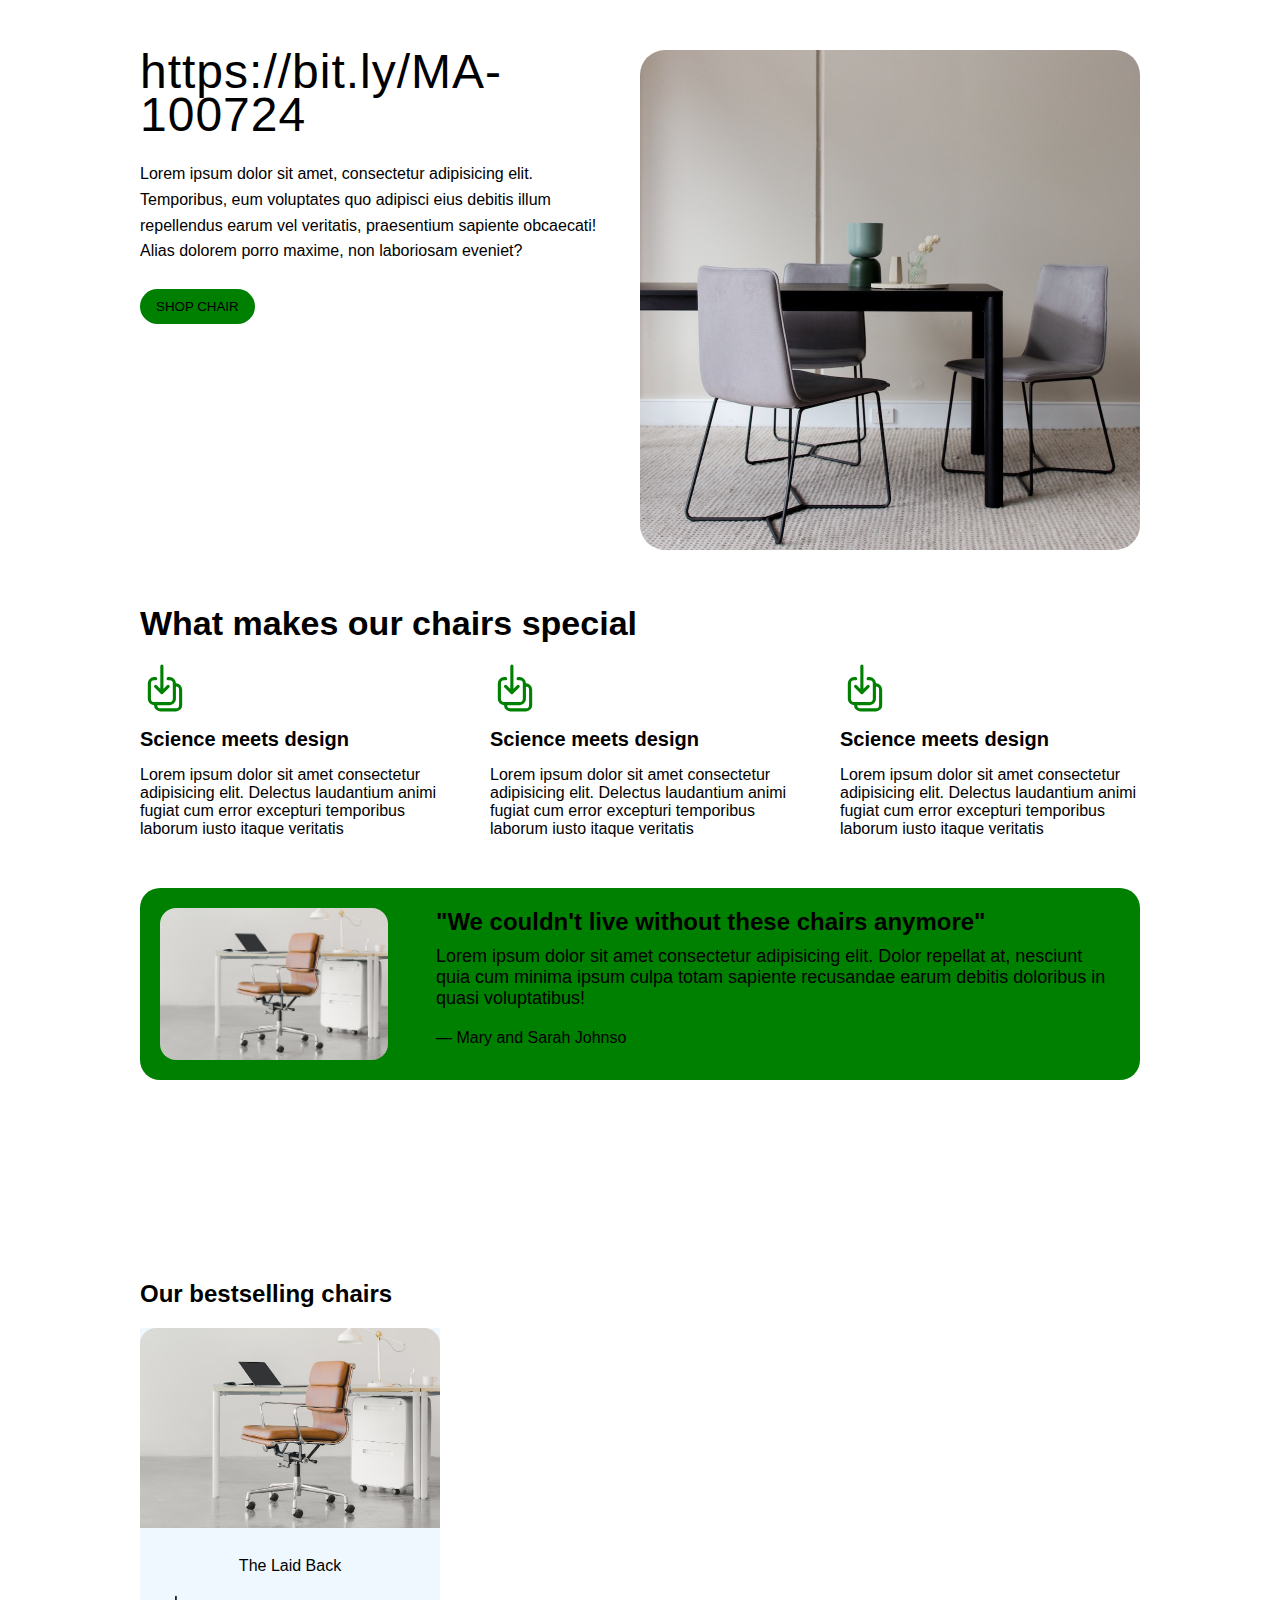
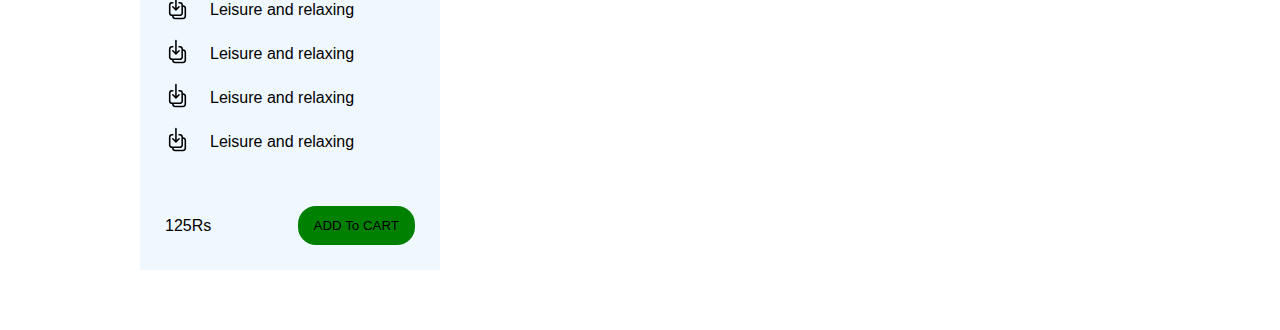
<file: HTML CSS/chair/index.html>
<!DOCTYPE html>
<html lang="en">
	<head>
		<link rel="stylesheet" href="style.css" />
		<meta charset="UTF-8" />
		<meta name="viewport" content="width=device-width, initial-scale=1.0" />
		<title>Document</title>
	</head>
	<body>
		<div class="container">
			<div class="section-1">
				<div class="box-1-section-1">
					<p class="heading-section-1">https://bit.ly/MA-100724</p>
					<p class="des-section-1">
						Lorem ipsum dolor sit amet, consectetur adipisicing
						elit. Temporibus, eum voluptates quo adipisci eius
						debitis illum repellendus earum vel veritatis,
						praesentium sapiente obcaecati! Alias dolorem porro
						maxime, non laboriosam eveniet?
					</p>

					<button class="btn-section-1"><a>SHOP CHAIR</a></button>
				</div>
				<div class="box-2-section-1">
					<img
						class="img-box-2-section-1"
						src="hero.jpg"
						alt="its chair"
					/>
				</div>
			</div>

			<div class="section-2">
				<h2>What makes our chairs special</h2>

				<div class="design-section-2">
					<div class="design-1-section-2">
						<div class="svg-cont">
							<svg
								xmlns="http://www.w3.org/2000/svg"
								fill="none"
								viewBox="0 0 24 24"
								stroke-width="1.5"
								stroke="currentColor"
								class="size-6"
							>
								<path
									stroke-linecap="round"
									stroke-linejoin="round"
									d="M7.5 7.5h-.75A2.25 2.25 0 0 0 4.5 9.75v7.5a2.25 2.25 0 0 0 2.25 2.25h7.5a2.25 2.25 0 0 0 2.25-2.25v-7.5a2.25 2.25 0 0 0-2.25-2.25h-.75m-6 3.75 3 3m0 0 3-3m-3 3V1.5m6 9h.75a2.25 2.25 0 0 1 2.25 2.25v7.5a2.25 2.25 0 0 1-2.25 2.25h-7.5a2.25 2.25 0 0 1-2.25-2.25v-.75"
								/>
							</svg>
						</div>
						<p class="text-design">Science meets design</p>
						<p class="sm-text-design">
							Lorem ipsum dolor sit amet consectetur adipisicing
							elit. Delectus laudantium animi fugiat cum error
							excepturi temporibus laborum iusto itaque veritatis
						</p>
					</div>
					<div class="design-1-section-2">
						<div class="svg-cont">
							<svg
								xmlns="http://www.w3.org/2000/svg"
								fill="none"
								viewBox="0 0 24 24"
								stroke-width="1.5"
								stroke="currentColor"
								class="size-6"
							>
								<path
									stroke-linecap="round"
									stroke-linejoin="round"
									d="M7.5 7.5h-.75A2.25 2.25 0 0 0 4.5 9.75v7.5a2.25 2.25 0 0 0 2.25 2.25h7.5a2.25 2.25 0 0 0 2.25-2.25v-7.5a2.25 2.25 0 0 0-2.25-2.25h-.75m-6 3.75 3 3m0 0 3-3m-3 3V1.5m6 9h.75a2.25 2.25 0 0 1 2.25 2.25v7.5a2.25 2.25 0 0 1-2.25 2.25h-7.5a2.25 2.25 0 0 1-2.25-2.25v-.75"
								/>
							</svg>
						</div>
						<p class="text-design">Science meets design</p>
						<p class="sm-text-design">
							Lorem ipsum dolor sit amet consectetur adipisicing
							elit. Delectus laudantium animi fugiat cum error
							excepturi temporibus laborum iusto itaque veritatis
						</p>
					</div>
					<div class="design-1-section-2">
						<div class="svg-cont">
							<svg
								xmlns="http://www.w3.org/2000/svg"
								fill="none"
								viewBox="0 0 24 24"
								stroke-width="1.5"
								stroke="currentColor"
								class="size-6"
							>
								<path
									stroke-linecap="round"
									stroke-linejoin="round"
									d="M7.5 7.5h-.75A2.25 2.25 0 0 0 4.5 9.75v7.5a2.25 2.25 0 0 0 2.25 2.25h7.5a2.25 2.25 0 0 0 2.25-2.25v-7.5a2.25 2.25 0 0 0-2.25-2.25h-.75m-6 3.75 3 3m0 0 3-3m-3 3V1.5m6 9h.75a2.25 2.25 0 0 1 2.25 2.25v7.5a2.25 2.25 0 0 1-2.25 2.25h-7.5a2.25 2.25 0 0 1-2.25-2.25v-.75"
								/>
							</svg>
						</div>
						<p class="text-design">Science meets design</p>
						<p class="sm-text-design">
							Lorem ipsum dolor sit amet consectetur adipisicing
							elit. Delectus laudantium animi fugiat cum error
							excepturi temporibus laborum iusto itaque veritatis
						</p>
					</div>
				</div>
			</div>

			<div class="section-3">
				<img class="img-section-3" src="chair-2.jpg" alt="its chair" />

				<div class="text-section-3">
					<p class="head-text-section-3">
						"We couldn't live without these chairs anymore"
					</p>
					<p class="para-text-section-3">
						Lorem ipsum dolor sit amet consectetur adipisicing elit.
						Dolor repellat at, nesciunt quia cum minima ipsum culpa
						totam sapiente recusandae earum debitis doloribus in
						quasi voluptatibus!
					</p>
					<p class="author-text-section-3">— Mary and Sarah Johnso</p>
				</div>
			</div>

			<div class="section-4">
				<h2>Our bestselling chairs</h2>

				<div class="cards">
					<div class="card-1">
						<img class="img-card-1" src="chair-2.jpg" />

						<div class="text-card-1">
							<p>The Laid Back</p>
							<div class="svg-text-card-1">
								<div class="svg-cont-card-1">
									<svg
										xmlns="http://www.w3.org/2000/svg"
										fill="none"
										viewBox="0 0 24 24"
										stroke-width="1.5"
										stroke="currentColor"
										class="svg-icon-card-1"
									>
										<path
											stroke-linecap="round"
											stroke-linejoin="round"
											d="M7.5 7.5h-.75A2.25 2.25 0 0 0 4.5 9.75v7.5a2.25 2.25 0 0 0 2.25 2.25h7.5a2.25 2.25 0 0 0 2.25-2.25v-7.5a2.25 2.25 0 0 0-2.25-2.25h-.75m-6 3.75 3 3m0 0 3-3m-3 3V1.5m6 9h.75a2.25 2.25 0 0 1 2.25 2.25v7.5a2.25 2.25 0 0 1-2.25 2.25h-7.5a2.25 2.25 0 0 1-2.25-2.25v-.75"
										/>
									</svg>
								</div>
								
								<p>Leisure and relaxing</p>
							</div>
							<div class="svg-text-card-1">
								<div class="svg-cont-card-1">
									<svg
										xmlns="http://www.w3.org/2000/svg"
										fill="none"
										viewBox="0 0 24 24"
										stroke-width="1.5"
										stroke="currentColor"
										class="svg-icon-card-1"
									>
										<path
											stroke-linecap="round"
											stroke-linejoin="round"
											d="M7.5 7.5h-.75A2.25 2.25 0 0 0 4.5 9.75v7.5a2.25 2.25 0 0 0 2.25 2.25h7.5a2.25 2.25 0 0 0 2.25-2.25v-7.5a2.25 2.25 0 0 0-2.25-2.25h-.75m-6 3.75 3 3m0 0 3-3m-3 3V1.5m6 9h.75a2.25 2.25 0 0 1 2.25 2.25v7.5a2.25 2.25 0 0 1-2.25 2.25h-7.5a2.25 2.25 0 0 1-2.25-2.25v-.75"
										/>
									</svg>
								</div>

								<p>Leisure and relaxing</p>
							</div>
							<div class="svg-text-card-1">
								<div class="svg-cont-card-1">
									<svg
										xmlns="http://www.w3.org/2000/svg"
										fill="none"
										viewBox="0 0 24 24"
										stroke-width="1.5"
										stroke="currentColor"
										class="svg-icon-card-1"
									>
										<path
											stroke-linecap="round"
											stroke-linejoin="round"
											d="M7.5 7.5h-.75A2.25 2.25 0 0 0 4.5 9.75v7.5a2.25 2.25 0 0 0 2.25 2.25h7.5a2.25 2.25 0 0 0 2.25-2.25v-7.5a2.25 2.25 0 0 0-2.25-2.25h-.75m-6 3.75 3 3m0 0 3-3m-3 3V1.5m6 9h.75a2.25 2.25 0 0 1 2.25 2.25v7.5a2.25 2.25 0 0 1-2.25 2.25h-7.5a2.25 2.25 0 0 1-2.25-2.25v-.75"
										/>
									</svg>
								</div>

								<p>Leisure and relaxing</p>
							</div>
							<div class="svg-text-card-1">
								<div class="svg-cont-card-1">
									<svg
										xmlns="http://www.w3.org/2000/svg"
										fill="none"
										viewBox="0 0 24 24"
										stroke-width="1.5"
										stroke="currentColor"
										class="svg-icon-card-1"
									>
										<path
											stroke-linecap="round"
											stroke-linejoin="round"
											d="M7.5 7.5h-.75A2.25 2.25 0 0 0 4.5 9.75v7.5a2.25 2.25 0 0 0 2.25 2.25h7.5a2.25 2.25 0 0 0 2.25-2.25v-7.5a2.25 2.25 0 0 0-2.25-2.25h-.75m-6 3.75 3 3m0 0 3-3m-3 3V1.5m6 9h.75a2.25 2.25 0 0 1 2.25 2.25v7.5a2.25 2.25 0 0 1-2.25 2.25h-7.5a2.25 2.25 0 0 1-2.25-2.25v-.75"
										/>
									</svg>
								</div>

								<p>Leisure and relaxing</p>
							</div>
						</div>

						<div class="price-cart">
							<p>125Rs</p>
							<button class="btn-add-cart">ADD To CART</button>
						</div>
					</div>
				</div>
			</div>
		</div>
	</body>
</html>
</file>
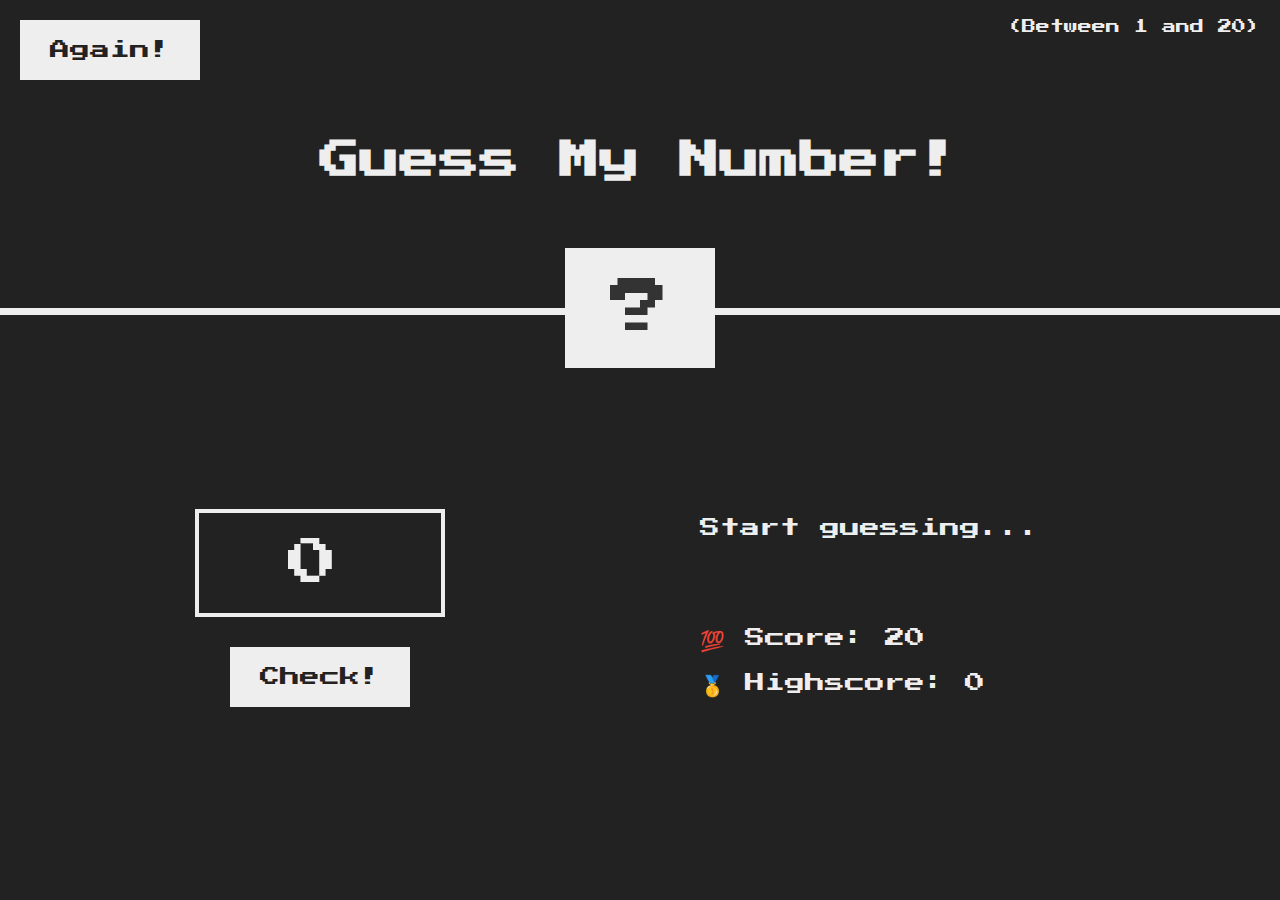
<file: javascript/Guess Starter/index.html>
<!DOCTYPE html>
<html lang="en">
  <head>
    <meta charset="UTF-8" />
    <meta name="viewport" content="width=device-width, initial-scale=1.0" />
    <meta http-equiv="X-UA-Compatible" content="ie=edge" />
    <link rel="stylesheet" href="style.css" />
    <title>Guess My Number!</title>
  </head>
  <body>
    <header>
      <h1>Guess My Number!</h1>
      <p class="between">(Between 1 and 20)</p>
      <button class="btn again">Again!</button>
      <div class="number">?</div>
    </header>
    <main>
      <section class="left">
        <input type="number" class="guess" value="0" />
        <button class="btn check">Check!</button>
      </section>

      <section class="right">
        <p class="message">Start guessing...</p>

        <p class="label-score">
          💯 Score:
          <span class="score">20</span>
        </p>

        <p class="label-highscore">
          🥇 Highscore: <span class="highscore">0</span>
        </p>
      </section>
    </main>
    <script src="script.js"></script>
  </body>
</html>
</file>
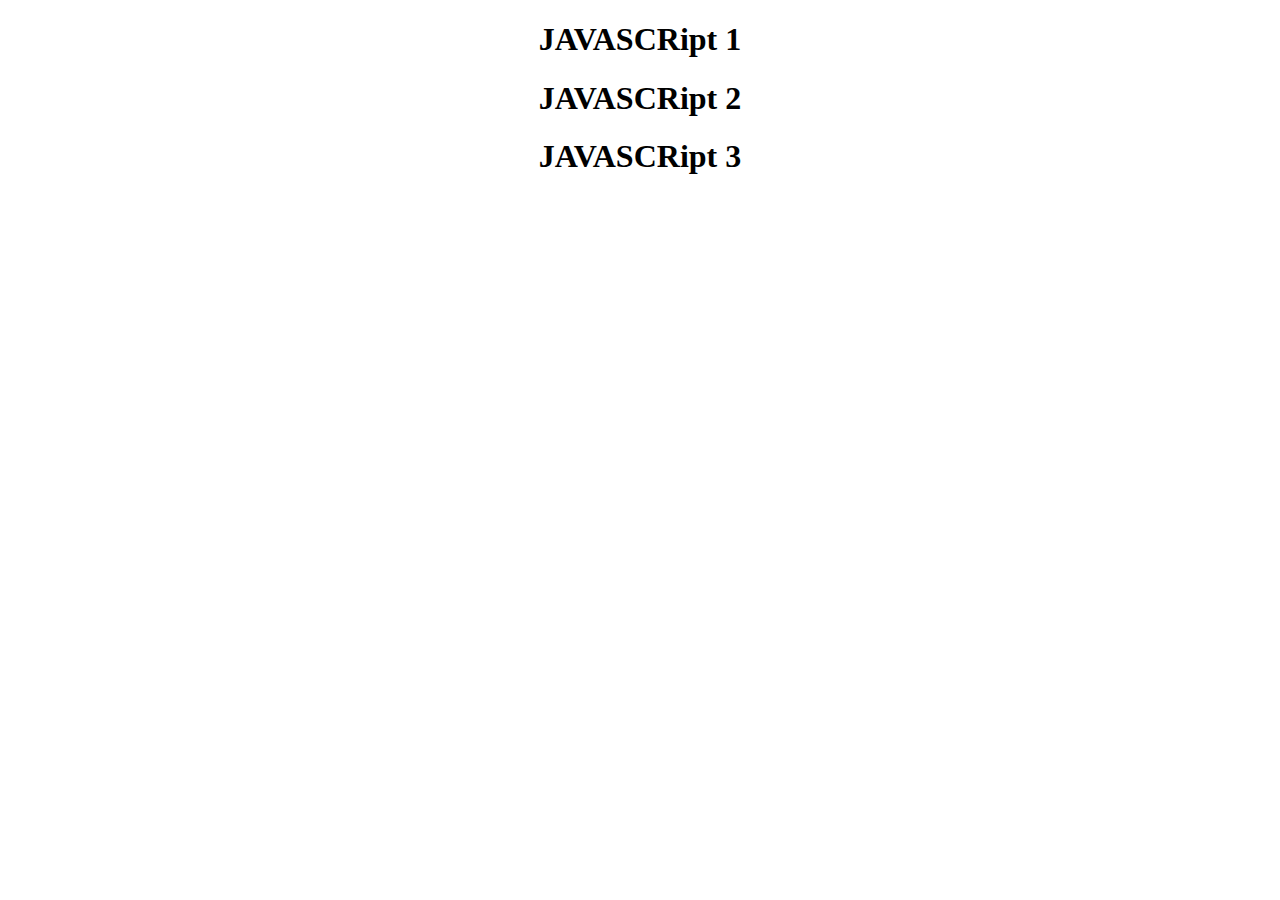
<file: javascript/javascript/index.html>
<!DOCTYPE html>
<html lang="en">
	<head>
		<meta charset="UTF-8" />
		<meta name="viewport" content="width=device-width, initial-scale=1.0" />
		<title>Document</title>
		<style>
			h1 {
				text-align: center;
				/* margin-top: 5; */
			}
			.red {
				color: red;
			}

			.blue {
				color: blue;
			}
		</style>
	</head>
	<body>
		<h1 class="h1-cl">JAVASCRipt 1</h1>
		<h1 id="h1-id">JAVASCRipt 2</h1>
		<h1>JAVASCRipt 3</h1>
		<!-- something  -->

		<script src="script3.js"></script>
	</body>

	<!-- cout<<"hello" -->
</html>
</file>
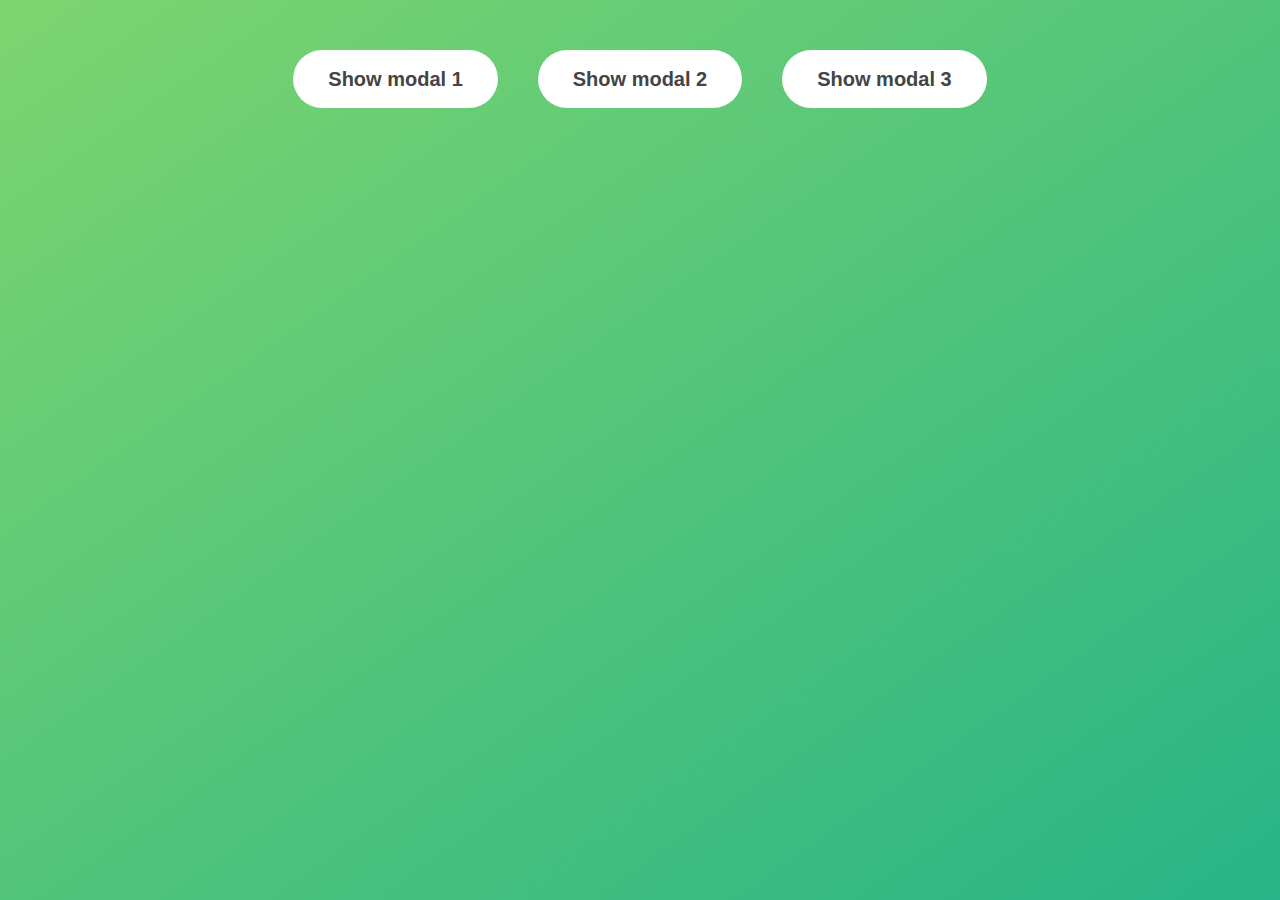
<file: javascript/modal starter/index.html>
<!DOCTYPE html>
<html lang="en">
  <head>
    <meta charset="UTF-8" />
    <meta name="viewport" content="width=device-width, initial-scale=1.0" />
    <meta http-equiv="X-UA-Compatible" content="ie=edge" />
    <link rel="stylesheet" href="style.css" />
    <title>Modal window</title>
  </head>
  <body>
    <button class="show-modal">Show modal 1</button>
    <button class="show-modal">Show modal 2</button>
    <button class="show-modal">Show modal 3</button>

    <div class="modal hidden">
      <button class="close-modal">&times;</button>
      <h1>I'm a modal window 😍</h1>
      <p>
        Lorem ipsum dolor sit amet, consectetur adipisicing elit, sed do eiusmod
        tempor incididunt ut labore et dolore magna aliqua. Ut enim ad minim
        veniam, quis nostrud exercitation ullamco laboris nisi ut aliquip ex ea
        commodo consequat. Duis aute irure dolor in reprehenderit in voluptate
        velit esse cillum dolore eu fugiat nulla pariatur. Excepteur sint
        occaecat cupidatat non proident, sunt in culpa qui officia deserunt
        mollit anim id est laborum.
      </p>
    </div>

    <div class="overlay hidden"></div>

    <script src="script.js"></script>
  </body>
</html>
</file>
<file: HTML CSS/chair/style.css>
* {
	margin: 0;
	padding: 0;
	box-sizing: border-box;
	font-family: sans-serif;
}

.container {
	width: 1000px;
	margin-left: auto;
	margin-right: auto;
}

.section-1 {
	margin-top: 50px;
	display: grid;
	margin-bottom: 50px;
	grid-template-columns: 1fr 1fr;
}
.img-box-2-section-1 {
	width: 100%;
	border-radius: 5%;
}
.heading-section-1 {
	font-size: 48px;
	line-height: 0.9;
	margin-bottom: 25px;
	letter-spacing: 1px;
}
.des-section-1 {
	line-height: 1.6;
	margin-bottom: 25px;
}
.btn-section-1 {
	border: 0;
	background-color: green;
	/* padding: 10px 16px;
     */
	padding-top: 10px;
	padding-bottom: 10px;
	padding-left: 16px;
	padding-right: 16px;
	border-radius: 18px;
}

.box-1-section-1 {
	margin-right: 25px;
}

.section-2 h2 {
	font-size: 34px;
	margin-bottom: 20px;
}

.svg-cont {
	width: 50px;
	height: 50px;
	margin-bottom: 15px;
}

.text-design {
	font-weight: 600;
	font-size: 20px;
	margin-bottom: 15px;
}

.design-section-2 {
	display: grid;
	grid-template-columns: 1fr 1fr 1fr;
	column-gap: 5%;
}

.size-6 {
	stroke: green;
}

.section-2 {
	margin-bottom: 50px;
}

.section-3 {
	border-radius: 20px;
	margin-bottom: 200px;
	background-color: green;
	padding: 20px;
	column-gap: 5%;
	display: grid;
	grid-template-columns: 1fr 3fr;
}
.img-section-3 {
	width: 100%;
	border-radius: 16px;
}
.head-text-section-3 {
	font-size: 24px;
	margin-bottom: 10px;
	font-weight: 600;
}
.para-text-section-3 {
	font-size: 18px;
	margin-bottom: 20px;
}
.author-text-section-3 {
}
.card-1 {
	width: 300px;
}

.img-card-1 {
	width: 100%;
	border-top-left-radius: 16px;
	border-top-right-radius: 16px;
}

.svg-cont-card-1 {
	width: 25px;
}
.svg-text-card-1 {
	display: flex;
	align-items: center;
}

.text-card-1,
.price-cart {
	padding: 25px;
}
.text-card-1 p:first-child {
	text-align: center;
	margin-bottom: 20px;
}
.section-4 h2 {
	margin-bottom: 20px;
}

.price-cart {
	display: flex;
	justify-content: space-between;
	align-items: center;
}

.card-1 {
	background-color: aliceblue;
	margin-bottom: 60px;
}
.svg-text-card-1 {
	gap: 20px;
	margin-bottom: 15px;
}

.svg-text-card-1:last-child {
	margin-bottom: 0;
}

.btn-add-cart {
	border: 0;
	background-color: green;
	padding: 12px 16px;
	border-radius: 18px;
	
}
</file>
<file: javascript/Guess Starter/style.css>
@import url('https://fonts.googleapis.com/css?family=Press+Start+2P&display=swap');

* {
  margin: 0;
  padding: 0;
  box-sizing: inherit;
}

html {
  font-size: 62.5%;
  box-sizing: border-box;
}

body {
  font-family: 'Press Start 2P', sans-serif;
  color: #eee;
  background-color: #222;
  /* background-color: #60b347; */
}

/* LAYOUT */
header {
  position: relative;
  height: 35vh;
  border-bottom: 7px solid #eee;
}

main {
  height: 65vh;
  color: #eee;
  display: flex;
  align-items: center;
  justify-content: space-around;
}

.left {
  width: 52rem;
  display: flex;
  flex-direction: column;
  align-items: center;
}

.right {
  width: 52rem;
  font-size: 2rem;
}

/* ELEMENTS STYLE */
h1 {
  font-size: 4rem;
  text-align: center;
  position: absolute;
  width: 100%;
  top: 52%;
  left: 50%;
  transform: translate(-50%, -50%);
}

.number {
  background: #eee;
  color: #333;
  font-size: 6rem;
  width: 15rem;
  padding: 3rem 0rem;
  text-align: center;
  position: absolute;
  bottom: 0;
  left: 50%;
  transform: translate(-50%, 50%);
}

.between {
  font-size: 1.4rem;
  position: absolute;
  top: 2rem;
  right: 2rem;
}

.again {
  position: absolute;
  top: 2rem;
  left: 2rem;
}

.guess {
  background: none;
  border: 4px solid #eee;
  font-family: inherit;
  color: inherit;
  font-size: 5rem;
  padding: 2.5rem;
  width: 25rem;
  text-align: center;
  display: block;
  margin-bottom: 3rem;
}

.btn {
  border: none;
  background-color: #eee;
  color: #222;
  font-size: 2rem;
  font-family: inherit;
  padding: 2rem 3rem;
  cursor: pointer;
}

.btn:hover {
  background-color: #ccc;
}

.message {
  margin-bottom: 8rem;
  height: 3rem;
}

.label-score {
  margin-bottom: 2rem;
}
</file>
<file: javascript/modal starter/style.css>
* {
  margin: 0;
  padding: 0;
  box-sizing: inherit;
}

html {
  font-size: 62.5%;
  box-sizing: border-box;
}

body {
  font-family: sans-serif;
  color: #333;
  line-height: 1.5;
  height: 100vh;
  position: relative;
  display: flex;
  align-items: flex-start;
  justify-content: center;
  background: linear-gradient(to top left, #28b487, #7dd56f);
}

.show-modal {
  font-size: 2rem;
  font-weight: 600;
  padding: 1.75rem 3.5rem;
  margin: 5rem 2rem;
  border: none;
  background-color: #fff;
  color: #444;
  border-radius: 10rem;
  cursor: pointer;
}

.close-modal {
  position: absolute;
  top: 1.2rem;
  right: 2rem;
  font-size: 5rem;
  color: #333;
  cursor: pointer;
  border: none;
  background: none;
}

h1 {
  font-size: 2.5rem;
  margin-bottom: 2rem;
}

p {
  font-size: 1.8rem;
}

/* -------------------------- */
/* CLASSES TO MAKE MODAL WORK */
.hidden {
  display: none;
}

.modal {
  position: absolute;
  top: 50%;
  left: 50%;
  transform: translate(-50%, -50%);
  width: 70%;

  background-color: white;
  padding: 6rem;
  border-radius: 5px;
  box-shadow: 0 3rem 5rem rgba(0, 0, 0, 0.3);
  z-index: 6;
}

.overlay {
  position: absolute;
  top: 0;
  left: 0;
  width: 100%;
  height: 100%;
  background-color: rgba(0, 0, 0, 0.6);
  backdrop-filter: blur(3px);
  z-index: 5;
}
</file>
